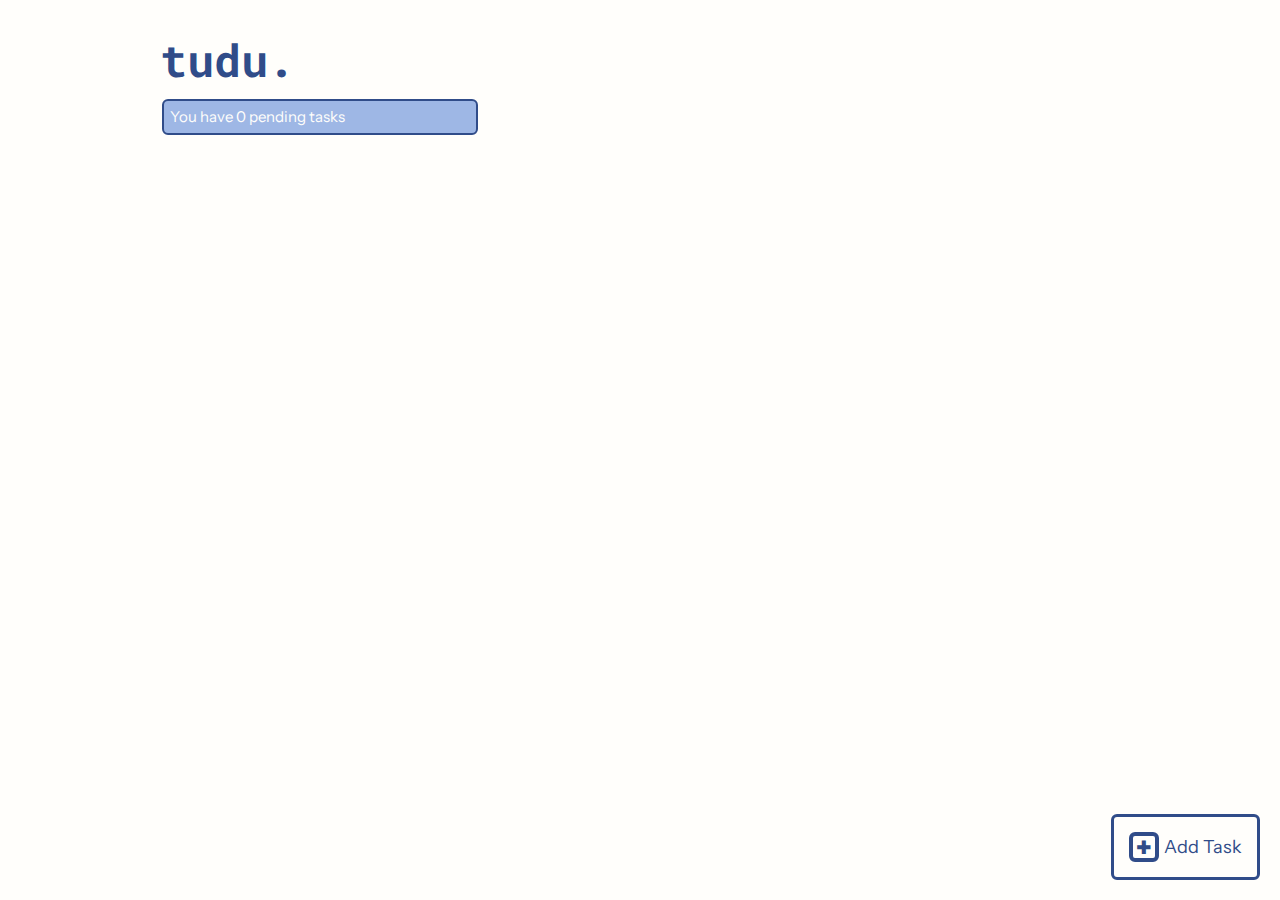
<file: index.html>
<!DOCTYPE html>
<html lang="en">

<head>
  <meta charset="UTF-8">
  <meta http-equiv="X-UA-Compatible" content="IE=edge">
  <meta name="viewport" content="width=device-width, initial-scale=1.0">
  <link rel="stylesheet" href="style.css">
  <link rel="stylesheet" href="https://fonts.googleapis.com/css2?family=Shadows+Into+Light&display=swap">
  <link rel="stylesheet" href="https://cdnjs.cloudflare.com/ajax/libs/font-awesome/6.2.0/css/all.min.css">
  <link rel="stylesheet" href="https://unpkg.com/boxicons@2.1.4/css/boxicons.min.css">
  <link rel="preconnect" href="https://fonts.googleapis.com">
  <link rel="preconnect" href="https://fonts.gstatic.com" crossorigin>
  <link href="https://fonts.googleapis.com/css2?family=Instrument+Sans:ital,wght@0,400..700;1,400..700&family=Roboto+Mono:ital,wght@0,100..700;1,100..700&display=swap" rel="stylesheet"> 
  <title>TUDU</title>
</head>

<body>
  <div class="main-content">
    <div class="container">
    
      <!--Left Column-->
      <main class="left-column">
        <h1>tudu.</h1>
        <h3 id="task-counter" class="category-box">You have <span id="todoCount">0</span> pending tasks</h3>
        
        <div>
          <ul class="scroll">
            <li id="to-do-list"></li>
          </ul>
        </div>

      </main>

      <!--Right Column-->
      <div class="right-column">

        <!--Save and Cancel Task Button-->        
        <div class="edit-button">
          <div class="button" type="image" id="delete">
            <i class='bx bx-x bx-md' title="Cancel"></i>
          </div>
          <div class="button" type="image" id="enter" style="margin-top: 1px;">
            <i class='bx bx-save bx-sm' title="Save"></i>
          </div>
        </div>
        <h2>Add new task</h2>

        <!--Discard Changed Alert-->
        <div id="modal" class="modal">
          <div class="modal-content">
           <p>Discard unsaved changes?</p>
            <button id="discard">Discard</button>
            <button class="cancel" id="cancel">Cancel</button>
          </div>
        </div>

        <div class="line"></div>
        
        <!--Enter Task Details-->
        <div class="to-do-input">
          <input type="text" id="item" placeholder="Enter task title">
          <input type="date" id="deadline" placeholder="Enter deadline" style="cursor: pointer">
          <div class="select-container">
            <select class="select-category" placeholder="Importance Level">
              <option>High Importance</option>
              <option>Medium Importance</option>
              <option>Low Importance</option>
            </select>
          </div>
          <div>
            <textarea class="description-input" type="text" placeholder="Description"></textarea>
          </div>
        </div>
      </div>
  
      <!--Add Task Button-->
      <div class="plus-task" onclick="openAddTask()">
        <i class='bx bx-plus-medical bx-xs'></i>
        <p>Add Task</p>
      </div>
    </div>
  </div>
  
<!--Context Menu-->
  <div>
    <ul class="context" id="contextmenu">
      <li class="context-link" id="action1">
        <span class="context-label">Edit Task</span>
      </li>
      <li class="context-link" id="action2">
        <span class="context-label">View Description</span>
      </li>
      <li class="context-link" id="action3">
        <span class="context-label">Delete Task</span>
      </li>
    </ul>
  </div>

    <!--Description Display Function-->
    <div class="description-display modal" id="descriptionDisplay">
      <div class="edit-button" onclick="closeDescription()">
        <div class="button" type="image" id="delete">
         <i class='bx bx-x bx-md' title="Cancel"></i>
      </div>  
      <h4>Description:</h4>
      <p id="descriptionText">No description entered yet.</p>
   </div> 

  <script src="script.js"></script>
</body>

</html>
</file>
<file: style.css>
* {
  padding: 0;
  margin: 0;
}

body {
  background: #fffefb;
  font-family: "Instrument Sans";
  height: 100%;
}


/* Main content */
.main-content {
  position: relative;
  background-color: #fffefb;
  height: calc(100% - 100px);
  top: 30px;
  left: 80px;
  transition: all 0.5s ease;
  width: calc(100% - 160px);
  margin-left: 80px;
}

.container {
  display: flex;
  align-items: flex-start;
  justify-content: flex-start;
}

.left-column {
  display: flex;
  flex-direction: column;
  width: 40%;
}

.right-column {
  margin-top: 30px;
  margin-left: 150px;
  display: none;
  flex-direction: column;

  padding: 8px;
  border-radius: 6px;
  font-family: inherit;
  background-color: #fffefb;
  color: #304c89;
  margin-bottom: 30px;
  margin-right: 40px;
  border-top-right-radius: 6px;
  border-bottom-right-radius: 6px;
  border-top-left-radius: 6px;
  border-bottom-left-radius: 6px;
  border-style: solid;
  border-width: 2px;
  border-color: #304c89;
}
/* Main content */


/*Button*/
.button {
  cursor: pointer;
  background-color: transparent;
  border-color: transparent;
  float: right;
  position: sticky;
  color: #304c89;
}

.bx-x {
  margin-top: -3px;
  margin-right: 2px;
  transition: .1s;
  transform: scale(1);
}

.bx-x:hover {
  transform: scale(1.2);
}

.bx-save {
  margin-top: 2px;
  margin-right: -5px;
  transition: .1s;
  transform: scale(1);
}

.bx-save:hover {
  transform: scale(1.2);
}
/*End of Button*/


/*Text*/
h1 {
  font-family: "Roboto Mono";
  font-weight: bold;
  font-size: 45px;
  color: #304c89;
}

h2 {
  font-family: "Instrument Sans";
  font-size: 25px;
  font-weight: lighter;
  margin-top: 10px;
  margin-bottom: 10px;
  margin-left: 10px;
  color: #304c89;
}

h3 {
  font-family: "Instrument Sans";
  font-weight: lighter;
  font-size: 20px;
  margin-top: 5px;
  margin-bottom: 5px;
  color: #648de5;
  stroke-width: 2px;
  stroke: #9eb7e5;
}

h4 {
  font-family: "Instrument Sans";
  font-weight: lighter;
  font-size: 15px;
  margin-top: 5px;
  margin-bottom: 5px;
  color: #fffefb;
  stroke-width: 2px;
}
/*End of Text*/


.category-box {
  color: #fffefb;
  background-color: #9eb7e5;
  width: 300px;
  height: 20px;
  font-family: inherit;
  font-size: 15px;
  border: #304c89;
  border-top-left-radius: 6px;
  border-bottom-left-radius: 6px;
  border-top-right-radius: 6px;
  border-bottom-right-radius: 6px;
  border-style: solid;
  border-width: 2px;
  margin-bottom: 10px;
  margin-left: 2px;
  margin-top: 10px;
  margin-right: 8px;
  padding: 6px;
}


/*Add task button*/
.plus-task {
  background-color: #fffefb;
  padding: 15px;

  border-top-left-radius: 6px;
  border-bottom-left-radius: 6px;
  border-top-right-radius: 6px;
  border-bottom-right-radius: 6px;
  border-style: solid;
  border-color: #304c89;

  color:#304c89;
  cursor: pointer;
  position: fixed;
  right: 20px;
  bottom: 20px;
  display: flex;
  font: "Instrument Sans";
  align-items: center;
  font-size: 18px;

  transition: color 0.5s ease;
}

.bx-plus-medical {
  padding: 3px;
  border: #304c89;
  border-top-left-radius: 6px;
  border-bottom-left-radius: 6px;
  border-top-right-radius: 6px;
  border-bottom-right-radius: 6px;
  border-style: solid;
  border-color: #304c89;
  margin-right: 5px;
  color: #304c89;
  border-width: 4px;
}

.plus-task:hover {
  background-color: #304c89;
  color: #fffefb;
}

.plus-task:hover .bx-plus-medical {
  border-color:#fffefb;
  color: #fffefb;
}
/*End of Add task button*/


/* Add task window */
.line {
  width: 400px;
  height: 2px;
  background-color: #304c89;
  margin-left: 10px;
  margin-top: 10px;
  margin-bottom: 15px;
}

.to-do-input input {
  color: #757575;
  background-color: transparent;
  font-family: inherit;
  border-color: #304c89;
  padding: 10px;
  border-top-left-radius: 6px;
  border-bottom-left-radius: 6px;
  border-top-right-radius: 6px;
  border-bottom-right-radius: 6px;
  border-style: solid;
  border-width: 2px;
  border-color: #304c89;
  margin-top: 10px;
  margin-bottom: 10px;
  margin-left: 10px;
}

.description-input {
  color: #304c89;
  background-color: transparent;
  width: 370px;
  height: 100px;
  font-family: inherit;
  border: #304c89;
  padding: 10px;
  border-top-left-radius: 6px;
  border-bottom-left-radius: 6px;
  border-top-right-radius: 6px;
  border-bottom-right-radius: 6px;
  border-style: solid;
  border-width: 2px;
  border-color: #304c89;
  margin-bottom: 10px;
  margin-left: 10px;
  margin-top: 10px;
}

.to-do-input button {
  color: #304c89;
  background-color: transparent;
  font-family: inherit;
  border: #304c89;
  padding: 10px;
  border-top-left-radius: 6px;
  border-bottom-left-radius: 6px;
  border-top-right-radius: 6px;
  border-bottom-right-radius: 6px;
  border-style: solid;
  border-width: 2px;
  border-color: #304c89;
}

.select-container {
  display: flex;
  justify-content: start;
  position: relative;
  min-width: 250px;
  height: 40px;
  padding: 10px;
}

.select-category {
  color: #757575;
  border-color: #304c89;
  background-color: #fffefb;
  padding: 7.5px;
  border-top-left-radius: 6px;
  border-bottom-left-radius: 6px;
  border-top-right-radius: 6px;
  border-bottom-right-radius: 6px;
  border-style: solid;
  border-width: 2px;
  border-color: #304c89;
}
/*End of Add task window*/


/*Task Checkboxes*/
.checkbox-list {
  color: #304c89;
  background-color: white;
  width: auto;
  height: auto;
  font-family: inherit;
  font-size: 15px;
  border: #304c89;
  padding: 12px;
  border-top-left-radius: 6px;
  border-bottom-left-radius: 6px;
  border-top-right-radius: 6px;
  border-bottom-right-radius: 6px;
  border-style: solid;
  border-width: 2px;
  border-color: #304c89;
  margin-bottom: 15px;
  margin-left: 3px;
  cursor: pointer;
  transition: 0.2s;
  transform: scale(1);
}

.checkbox-list:hover {
  transform: scale(1.05);
}

.sub-box {
  color: #fffefb;
  background-color: #9eb7e5;
  width: auto;
  height: auto;
  font-family: inherit;
  font-size: 10px;
  font-weight: bold;
  border: #304c89;
  border-top-left-radius: 6px;
  border-bottom-left-radius: 6px;
  border-top-right-radius: 6px;
  border-bottom-right-radius: 6px;
  border-style: solid;
  border-width: 1.9999px;
  margin-bottom: 4px;
  margin-left: 66px;
  margin-top: 4px;
  margin-right: 8px;
  padding: 6px;
}

.to-do-checkbox {
  float: left;
  margin-right: 20px;
  margin-top: 11px;
  margin-left: 13px;
  width: 30px;
  height: 30px;
  border-color: #304C89;
  cursor: pointer;
}

ul {
  padding: 0;
  margin: 0;
  overflow-y: scroll;
}

li {
  display: flex;
  flex-direction: column;
}

.edit-task {
  color: #757575;
  height: 5px;
  background-color: transparent;
  font-family: inherit;
  padding: 10px;
  border-color: #304c89;
  border-top-left-radius: 6px;
  border-bottom-left-radius: 6px;
  border-top-right-radius: 6px;
  border-bottom-right-radius: 6px;
  border-style: solid;
  border-width: 2px;
  margin-left: 5px;
}
/*End of Task Checkboxes*/


/*To-do-list*/
li {
  display: flex;
  flex-direction: column;
  gap: 1.2rem;
  padding: 1rem;
}

.scroll {
  height: 80vh;
  scrollbar-width: thin;
}

.scroll::-webkit-scrollbar {
  width: 0.6rem;
}

.scroll::-webkit-scrollbar-thumb {
  background-color: #304C89;
  border-radius: 0.5rem;
}

.scroll::-webkit-scrollbar-track {
  display: none;
}

.to-do-list {
  display: flex;
  flex-direction: column;
  gap: 15px;
}

.to-do-list i {
  color: #304c89;
  cursor: pointer;
}

.to-do-list .fa-pen-to-square {
  color: #304c89;
}

.to-do-list button {
  padding: 8px;
  border-radius: 10px;
  cursor: pointer;
  font-family: inherit;
  border-top-right-radius: 10px;
  border-bottom-right-radius: 10px;
  border-style: solid;
  border-width: 2px;
  border-color: #304c89;
}

.item {
  display: flex;
  flex-direction: column;
  gap: 10px;
  background-color: #304c89;
  border-radius: 10px;
  padding: 8px;
  box-shadow: 0px 2px 4px 0px #304c89;
}

.input-controller {
  display: flex;
  gap: 10px;
}

.input-controller textarea {
  width: 100%;
  outline: none;
  border: #304c89;
  resize: none;
  line-height: 1.4;
  color: #fffefb;
  border-radius: 10px;
  background-color: transparent;
  font-size: 1.2rem;
  font-family: inherit;
  transition: all 0.3s ease-in-out;
}

textarea:focus {
  box-shadow: 0 0 5px white;
}

.edit-controller {
  display: flex;
  gap: 5px;
}

.update-controller {
  display: none;
}
/*End of To-do-list*/


/*Discard Changes Alert*/
.modal {
  display: none;
  position: fixed;
  z-index: 1;
  left: 0;
  top: 0;
  width: 100%;
  height: 100%;
  overflow: auto;
  background-color: rgba(0, 0, 0, 0.5);
}

.modal-content {
  background-color: #CEDAF0;
  margin: 15% auto;
  padding: 20px;
  font-family: "Instrument Sans";
  font-size: 15px;
  border: 10px solid #304C89;
  width: 300px;
  text-align: center;
  border-top-left-radius: 6px;
  border-top-right-radius: 6px;
  border-bottom-left-radius: 6px;
  border-bottom-right-radius: 6px;
  border-width: 3px;
}

button {
  background-color: #CEDAF0;
  color: #304c89;
  margin: 5px;
  border: 2px solid #304C89;
  border-radius: 6px;
  width: 60px;
  padding: 5px;
  transition: color 0.5s ease;

}

button:hover {
    background-color: #304c89;
    color: #fffefb;
  }
/*End of Discard Changes Alert*/


/*Strikethrough*/
.disabled {
  text-decoration: line-through;
  color: #757575;
}

.checkbox-disabled {
  background-color: rgba(158, 183, 229, 0.6);
  color: #304c89;
  width: auto;
  height: auto;
  font-family: inherit;
  font-size: 15px;
  border: #304c89;
  padding: 12px;
  border-top-left-radius: 6px;
  border-bottom-left-radius: 6px;
  border-top-right-radius: 6px;
  border-bottom-right-radius: 6px;
  border-style: solid;
  border-width: 2px;
  border-color: #304c89;
  margin-bottom: 15px;
  margin-left: 3px;
  cursor: pointer;
  transition: 0.2s;
  transform: scale(1);
}

.checkbox-disabled:hover {
  transform: scale(1.05);
}
/*End of Strikethrough*/


/*Right Click Taskbox Menu*/
.context {
  width: 200px;
  height: 100px;
  margin: 0;
  padding-left: 0;
  border-radius: 6px;
  background-color: #CEDAF0;
  position: fixed;
  font-size: 12px;
  display: none;
}

.context-link {
  list-style-type: none;
  padding: 0.75em 1em;
  font-size: 12px;
  font: "Instrument Sans";
  cursor: pointer;
  color: #3a3939;
  overflow-y: hidden;
  overflow-x: hidden;
}

.context-link:hover {
  background: #adbdda
}

.description-background {
  display: none;
  position: fixed;
  z-index: 1;
  left: 0;
  top: 0;
  width: 100%;
  height: 100%;
  overflow: auto;
  background-color: rgba(0, 0, 0, 0.5);
}

.description-display {
  background-color: #CEDAF0;
  padding: 1%;
  font-family: "Instrument Sans";
  font-size: 10px;
  border: 2px solid #304C89;
  width: 300px;
  height: auto;
  text-align: center;
  border-radius: 6px;
  position: fixed;
  top: 50%;
  left: 50%;
  z-index: 1001;
  display: none;
  overflow-wrap: break-word;
}

#contextmenu {
  overflow: hidden;
}

/*End of Right Click Context Menu*/
</file>
